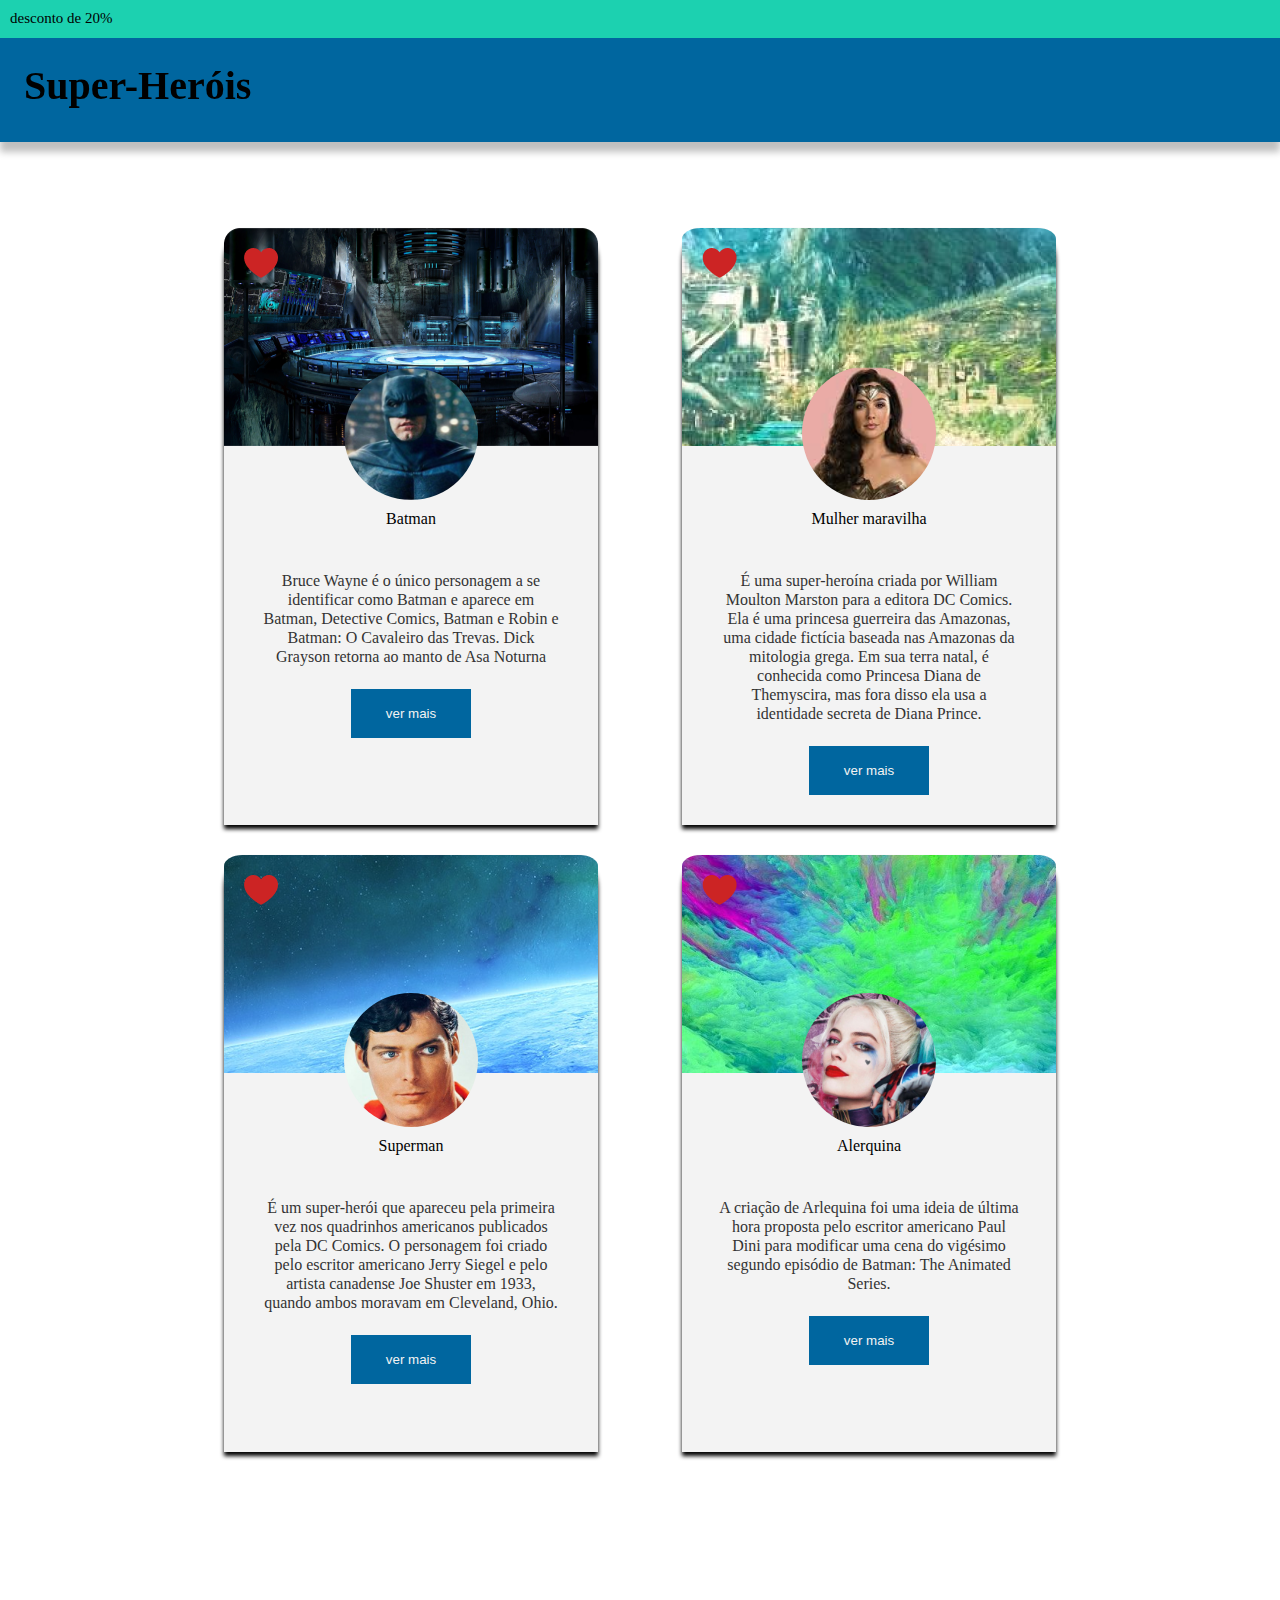
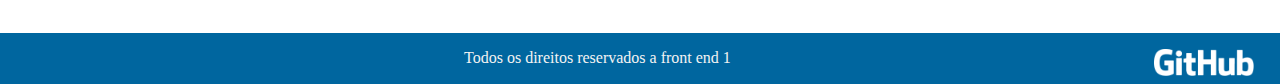
<file: index.html>
<!DOCTYPE html>
<html lang="pt-br">

<head>
    <meta charset="UTF-8">
    <meta http-equiv="X-UA-Compatible" content="IE=edge">
    <meta name="viewport" content="width=device-width, initial-scale=1.0">
    <link rel="stylesheet" href="css/style.css">
    <title>Atividade 10</title>
</head>

<body>
    <div class="size1">desconto de 20%</div>
    <header class="supersize">
        <h1>Super-Heróis</h1>
    </header>


    <main>
        <section class="card-container">
            <div class="card">
                <div class="bg bat">
                    <img src="img/liga-justicia-batman-kO4H--1024x512@abc 1-1.png" class="hero-img"
                        alt="personagem ficticio batman">
                    <img src="img/Vector.png" class="heart" alt="coração">
                </div>



                <div class="text-card">
                    <h2>Batman</h2>
                    <p>Bruce Wayne é o único personagem a se identificar como Batman e aparece em Batman, Detective
                        Comics, Batman e Robin e Batman: O Cavaleiro das Trevas. Dick Grayson retorna ao manto de Asa
                        Noturna
                    </p>
                    <button>ver mais</button>
                </div>
            </div>

            <div class="card">
                <div class="bg mara">
                    <img src="img/maravilha.png" class="hero-img" alt="personagem ficticio M.Maravilha">
                    <img src="img/Vector-1.png" class="heart" alt="coração">
                </div>
                <div class="text-card">
                    <h2>Mulher maravilha</h2>
                    <p>É uma super-heroína criada por William Moulton Marston para a editora DC Comics. Ela é uma
                        princesa guerreira das Amazonas, uma cidade fictícia baseada nas Amazonas da mitologia grega. Em
                        sua terra natal, é conhecida como Princesa Diana de Themyscira, mas fora disso ela usa a
                        identidade secreta de Diana Prince.</p>
                    <button>ver mais</button>
                </div>
            </div>
            <div class="card">
                <div class="bg sman">
                    <img src="img/h aço.png" class="hero-img" alt="personagem ficticio batman">
                    <img src="img/Vector.png" class="heart" alt="coração">
                </div>



                <div class="text-card">
                    <h2>Superman</h2>
                    <p>
                        É um super-herói que apareceu pela primeira vez nos quadrinhos americanos publicados pela DC
                        Comics. O personagem foi criado pelo escritor americano Jerry Siegel e pelo artista canadense
                        Joe Shuster em 1933, quando ambos moravam em Cleveland, Ohio.
                    </p>
                    <button>ver mais</button>
                </div>
            </div>

            <div class="card">
                <div class="bg alerq">
                    <img src="img/alerq.png" class="hero-img" alt="personagem ficticio Alerquina">
                    <img src="img/Vector-1.png" class="heart" alt="coração">
                </div>
                <div class="text-card">
                    <h2>Alerquina</h2>
                    <p>A criação de Arlequina foi uma ideia de última hora proposta pelo escritor americano Paul Dini
                        para modificar uma cena do vigésimo segundo episódio de Batman: The Animated Series.</p>
                    <button>ver mais</button>
                </div>
            </div>





        </section>

    </main>
    <footer>
        <div><img src="img/git.png" class="imgit" alt="git"></div>
        <div class="footertext"><div class="text">Todos os direitos reservados a front end 1</div></div>
    </footer>
</body>

</html>
</file>
<file: css/style.css>
@media (min-width:480px) {
    * {
        margin: 0;
        padding: 0;
        box-sizing: border-box;
        text-align: center;
    }

    .supersize {
        width: 100%;
        height: 104px;
        background: #00669f;
        box-shadow: 0px 10px 7px 0px #00000040;
        position: sticky;
        z-index: 1;
        top: 0;
    }

    .supersize h1 {
        font-size: 40px;
        font-weight: 400px;
        line-height: 47px;
        padding: 24px;
        text-align: left;
    }

    .size1 {


        width: 100%;
        height: 2.38rem;
        background: #1cd1b0;
        font-size: 15px;
        font-weight: 400;
        line-height: 17px;
        padding: 10px;
        text-align: left;
    }

    main {
        display: flex;
        justify-content: center;
        align-items: center;
        margin-top: 86px;
    }

    .card-container {
        flex-wrap: wrap;
        width: 52rem;
        height: 100%;
        display: flex;
        justify-content: center;
        align-items: center;
        align-content: center;

    }


    .bg {
        position: relative;
        width: 374px;
        height: 217.81px;

    }

    .hero-img {
        border-radius: 50%;
        position: absolute;
        bottom: -25%;
        right: 32%;
        max-width: 134px;
    }


    .bat {

        background-image: url(../img/849bfede3a5193c34ab8a00379e64fa2\ 1-1.png);
    }

    .alerq {
        border-radius: 5% 5% 0% 0%;
        background-image: url(../img/buner\ alerq.png);
    }

    .mara {
        border-radius: 5% 5% 0% 0%;
        background-image: url(../img/banner\ wonder.png);
    }

    .sman {
        border-radius: 5% 5% 0% 0%;
        background-image: url(../img/banner\ morcego.png);
    }


    .heart {
        position: absolute;
        left: 20px;
        top: 20px;
    }

    .card {
        margin-bottom: 30px;
        width: 374px;
        height: 597px;
        background: #f3f3f3;
        box-shadow: 0px 4px 4px 0px #000;
        border-radius: 5% 5% 0% 0%;
    }

    .text-card {
        display: flex;
        flex-direction: column;
        justify-content: space-around;
        width: 300px;
        align-items: center;
        margin: 20px auto;
    }

    .text-card p {
        text-align: center;
        font-weight: 400;
        font-size: 16px;
        line-height: 19px;
        color: #333;
    }

    .text-card h2 {
        margin: 43px;
        font-weight: 400;
        font-size: 16px;
        line-height: 19px;

    }

    .text-card button {
        background: #00669f;
        padding: 17px 35px;
        color: #f3f3f3;
        border: none;
        margin-top: 23px;
    }


    .imgit {
        position: absolute;
        right: 2%;
        max-width: 100px;

    }

    .footertext {
        position: absolute;
        left: 20%;
    }

    footer {

        height: 3.18rem;
        background: #00669f;
        padding: 16px 28px 28px;
        color: #f3f3f3;
        margin-top: 9.44rem;
    }
}

@media (min-width:1000px) {
    * {
        margin: 0;
        padding: 0;
        box-sizing: border-box;
        text-align: center;
    }

    .supersize {
        width: 100%;
        height: 104px;
        background: #00669f;
        box-shadow: 0px 10px 7px 0px #00000040;
        position: sticky;
        z-index: 1;
        top: 0;
    }

    .supersize h1 {
        font-size: 40px;
        font-weight: 400px;
        line-height: 47px;
        padding: 24px;
        text-align: left;
    }

    .size1 {


        width: 100%;
        height: 2.38rem;
        background: #1cd1b0;
        font-size: 15px;
        font-weight: 400;
        line-height: 17px;
        padding: 10px;
        text-align: left;
    }

    main {
        display: flex;
        justify-content: center;
        /*align-items: center;*/
        margin-top: 86px;
        align-content: space-around;
    }

    .card-container {
        flex-wrap: wrap;
        width: 52rem;
        height: 100%;
        display: flex;

        justify-content: space-between;
        align-items: center;
        align-content: space-around;

    }


    .bg {
        position: relative;
        width: 374px;
        height: 217.81px;

    }

    .hero-img {
        border-radius: 50%;
        position: absolute;
        bottom: -25%;
        right: 32%;
        max-width: 134px;
    }

    .hero-img2 {
        border-radius: 50%;
        position: absolute;
        bottom: -10%;
        right: 32%;

    }

    .bat {

        background-image: url(../img/849bfede3a5193c34ab8a00379e64fa2\ 1-1.png);
    }

    .alerq {
        border-radius: 5% 5% 0% 0%;
        background-image: url(../img/buner\ alerq.png);
    }

    .mara {
        border-radius: 5% 5% 0% 0%;
        background-image: url(../img/banner\ wonder.png);
    }

    .sman {
        border-radius: 5% 5% 0% 0%;
        background-image: url(../img/banner\ morcego.png);
    }


    .heart {
        position: absolute;
        left: 20px;
        top: 20px;
    }

    .card {
        width: 374px;
        height: 597px;
        background: #f3f3f3;
        box-shadow: 0px 4px 4px 0px #000;
        border-radius: 5% 5% 0% 0%;
    }

    .text-card {
        display: flex;
        flex-direction: column;
        justify-content: space-around;
        width: 300px;
        align-items: center;
        margin: 20px auto;
    }

    .text-card p {
        text-align: center;
        font-weight: 400;
        font-size: 16px;
        line-height: 19px;
        color: #333;
    }

    .text-card h2 {
        margin: 43px;
        font-weight: 400;
        font-size: 16px;
        line-height: 19px;

    }

    .text-card button {
        background: #00669f;
        padding: 17px 35px;
        color: #f3f3f3;
        border: none;
        margin-top: 23px;
    }


    .imgit {
        position: absolute;
        right: 2%;
        max-width: 100px;

    }
   
        .footertext {
            position: absolute;
          
        }
    .text{
        position: relative;
        left: 30%;
        
    }

    footer {
        
        height: 3.18rem;
        background: #00669f;
        padding: 16px 28px 28px;
        color: #f3f3f3;
        margin-top: 9.44rem;
    }
}

@media (min-width:768px) {
    * {
        margin: 0;
        padding: 0;
        box-sizing: border-box;
        text-align: center;
    }

    .supersize {
        width: 100%;
        height: 104px;
        background: #00669f;
        box-shadow: 0px 10px 7px 0px #00000040;
        position: sticky;
        z-index: 1;
        top: 0;
    }

    .supersize h1 {
        font-size: 40px;
        font-weight: 400px;
        line-height: 47px;
        padding: 24px;
        text-align: left;
    }

    .size1 {


        width: 100%;
        height: 2.38rem;
        background: #1cd1b0;
        font-size: 15px;
        font-weight: 400;
        line-height: 17px;
        padding: 10px;
        text-align: left;
    }

    main {
        display: flex;
        justify-content: center;
        align-items: center;
        margin-top: 86px;
        align-content: space-around;
    }

    .card-container {
        flex-wrap: wrap;
        width: 52rem;
        height: 100%;
        display: flex;

        justify-content: space-between;
        align-items: center;
        align-content: space-around;

    }


    .bg {
        position: relative;
        width: 374px;
        height: 217.81px;

    }

    .hero-img {
        border-radius: 50%;
        position: absolute;
        bottom: -25%;
        right: 32%;
        max-width: 134px;
    }

    .hero-img2 {
        border-radius: 50%;
        position: absolute;
        bottom: -10%;
        right: 32%;

    }

    .bat {

        background-image: url(../img/849bfede3a5193c34ab8a00379e64fa2\ 1-1.png);
    }

    .alerq {
        border-radius: 5% 5% 0% 0%;
        background-image: url(../img/buner\ alerq.png);
    }

    .mara {
        border-radius: 5% 5% 0% 0%;
        background-image: url(../img/banner\ wonder.png);
    }

    .sman {
        border-radius: 5% 5% 0% 0%;
        background-image: url(../img/banner\ morcego.png);
    }


    .heart {
        position: absolute;
        left: 20px;
        top: 20px;
    }

    .card {
        width: 374px;
        height: 597px;
        background: #f3f3f3;
        box-shadow: 0px 4px 4px 0px #000;
        border-radius: 5% 5% 0% 0%;
    }

    .text-card {
        display: flex;
        flex-direction: column;
        justify-content: space-around;
        width: 300px;
        align-items: center;
        margin: 20px auto;
    }

    .text-card p {
        text-align: center;
        font-weight: 400;
        font-size: 16px;
        line-height: 19px;
        color: #333;
    }

    .text-card h2 {
        margin: 43px;
        font-weight: 400;
        font-size: 16px;
        line-height: 19px;

    }

    .text-card button {
        background: #00669f;
        padding: 17px 35px;
        color: #f3f3f3;
        border: none;
        margin-top: 23px;
    }


    .imgit {
        position: absolute;
        right: 2%;
        max-width: 100px;

    }

    .footertext {
        position: absolute;
        left: 30%;
    }

    footer {

        height: 3.18rem;
        background: #00669f;
        padding: 16px 28px 28px;
        color: #f3f3f3;
        margin-top: 9.44rem;
    }
}
</file>
